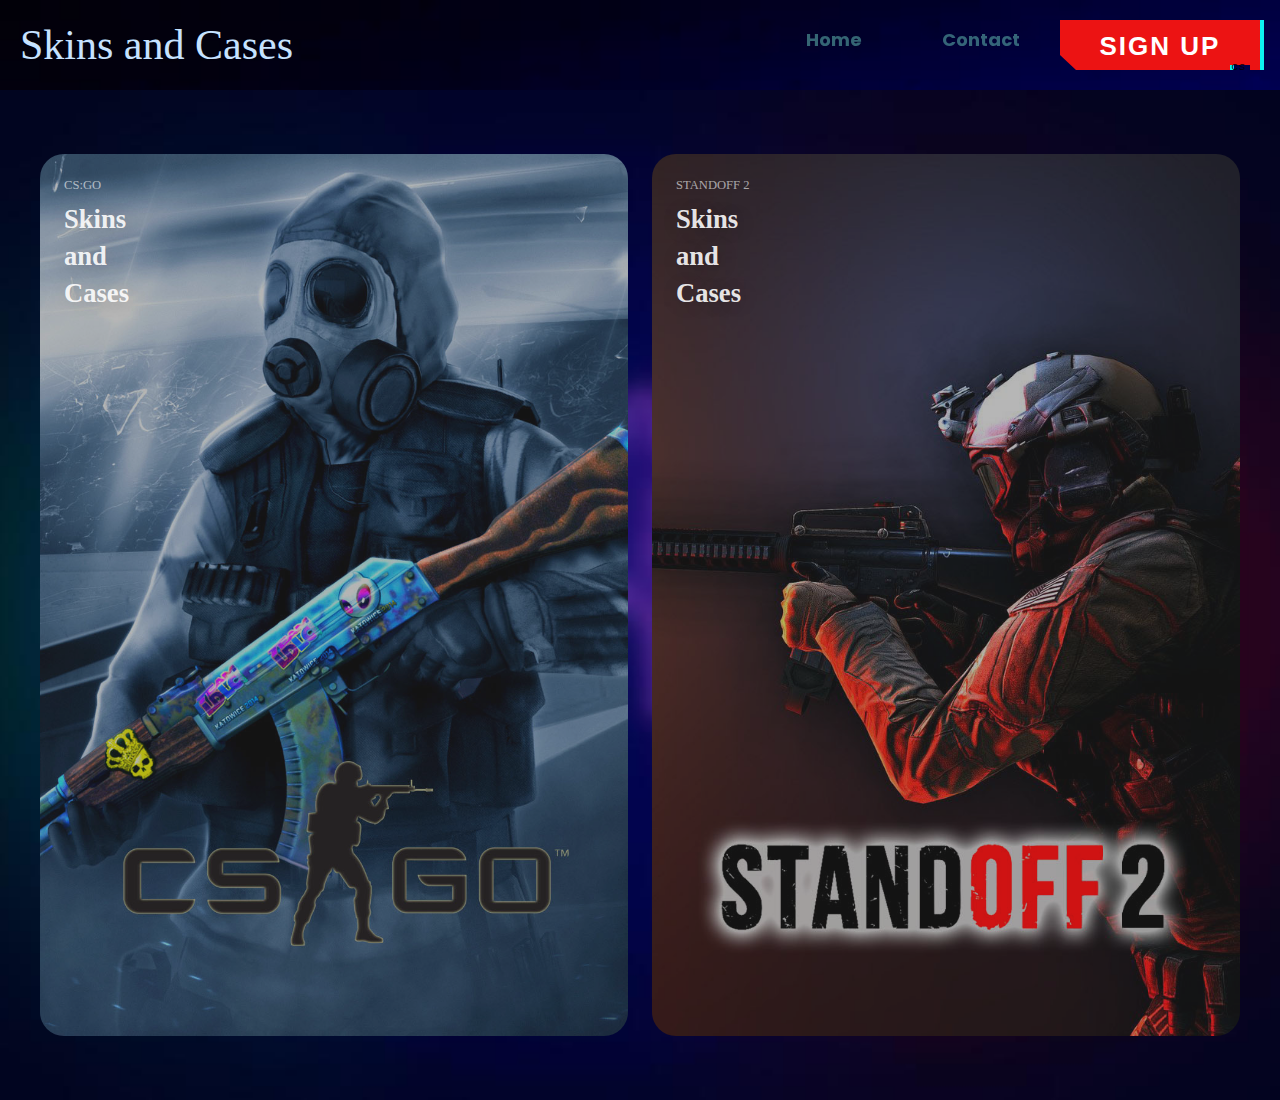
<file: index.html>
<!DOCTYPE html>
<html lang="en">

<head>
    <meta charset="UTF-8">
    <meta http-equiv="X-UA-Compatible" content="IE=edge">
    <meta name="viewport" content="width=device-width, initial-scale=1.0">
    <title>Skins and Cases</title>
    <link rel="stylesheet" href="style/neon.css">
    <link rel="stylesheet" href="style/style.css">
    <link href="https://fonts.googleapis.com/css?family=Montserrat:400,700" rel="stylesheet">
    <link
        href="https://fonts.googleapis.com/css2?family=Poppins:wght@100;200;300;400;500;600;700;800;900&amp;display=swap"
        rel="stylesheet">
</head>

<body>
    <header class="header">
        <div class="container">
            <nav class="nav">
                <!-- LOGO -->
                <div class="sign">
                    <span>Skins and Cases</span>
                </div>
                <!-- LIST -->
                <ul class="menu">
                    <li class="list"><a href="./" class="link-1">Home</a></li>
                    <li class="list"><a href="#" class="link-1">Contact</a></li>
                    <a href="./Home-Pages/Registration/" class="cybr-btn">
                        SIGN<span aria-hidden> Up</span>
                        <span aria-hidden class="cybr-btn__glitch"></span>
                        <span aria-hidden class="cybr-btn__tag">cs</span>
                    </a>
                </ul>
            </nav>
        </div>
    </header>
    <section class="hero-section">  
        <div class="card-grid">
            <a class="card" href="./Home-Pages/CSGO-Skins/">
                <div class="card__background"
                    style="background-image: url(./images/csgo.jpg)">
                </div>
                <div class="card__content">
                    <p class="card__category">CS:GO</p>
                    <h3 class="card__heading">Skins and Cases</h3>
                </div>
            </a>
            <a class="card" href="#">
                <div class="card__background"
                    style="background-image: url(./images/standoff.jpg)">
                </div>
                <div class="card__content">
                    <p class="card__category">Standoff 2</p>
                    <h3 class="card__heading">Skins and Cases</h3>
                </div>
            </a>
        </div>
    </section>
</body>

</html>

<!-- l.a.ha.md.ab.d.ul@gmail.com  AsusTUFGAMING!123 -->
</file>
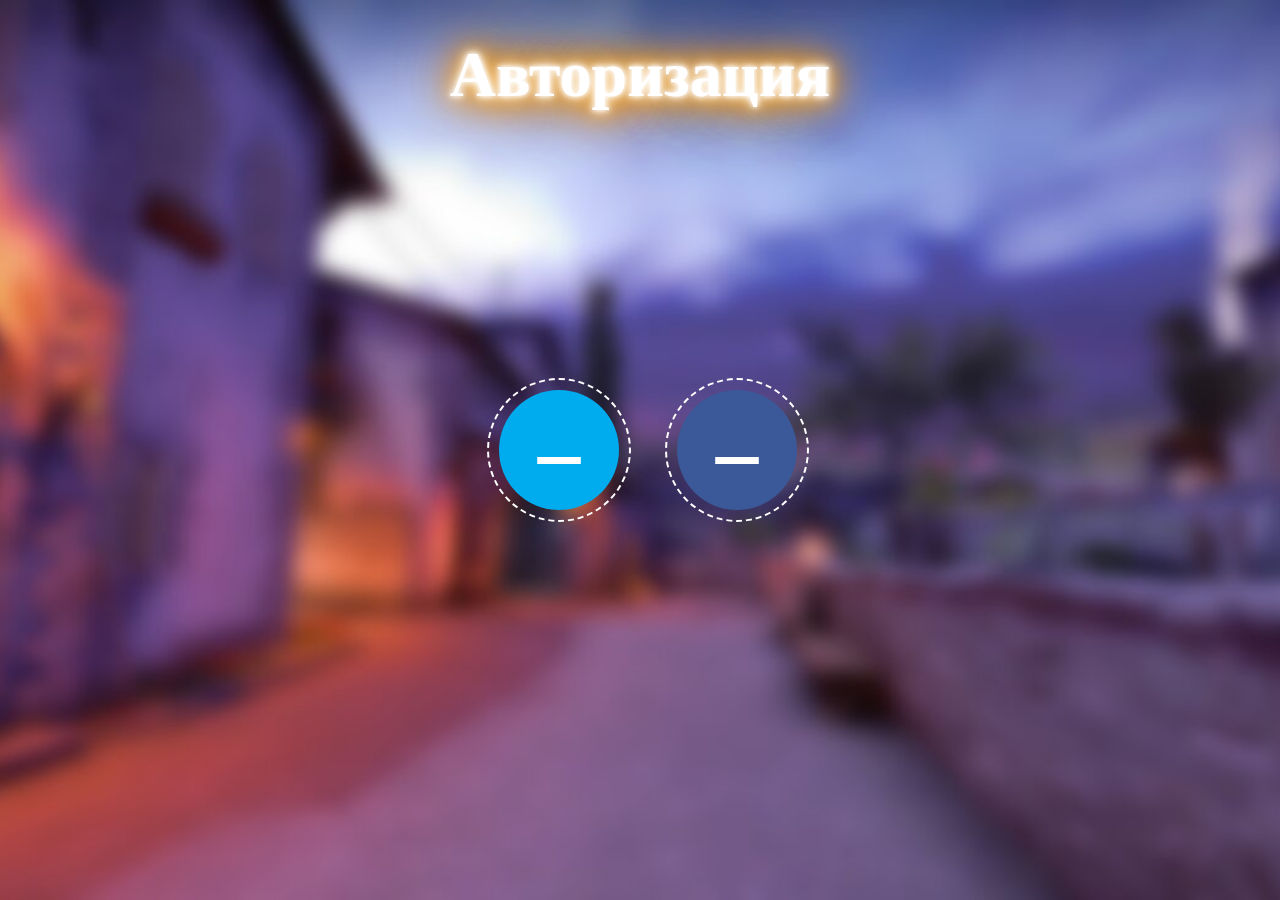
<file: Home-Pages/Registration/index.html>
<!DOCTYPE html>
<html lang="en">

<head>
    <meta charset="UTF-8">
    <title>Registration</title>
    <link href="//netdna.bootstrapcdn.com/font-awesome/4.0.3/css/font-awesome.min.css" rel="stylesheet">
    <link rel="stylesheet" href="https://cdnjs.cloudflare.com/ajax/libs/font-awesome/6.4.0/css/all.min.css"
        integrity="sha512-iecdLmaskl7CVkqkXNQ/ZH/XLlvWZOJyj7Yy7tcenmpD1ypASozpmT/E0iPtmFIB46ZmdtAc9eNBvH0H/ZpiBw=="
        crossorigin="anonymous" referrerpolicy="no-referrer" />
    <link rel="stylesheet" href="./style.css">

</head>

<body>
    <h1>Авторизация</h1>
    <div class="social">
        <a href="./Standoff-Login/" class="link google" target="_parent"><i
                class="fa-brands fa-google"></i></a>
        <a href="./CSGO-Login/" class="link steam" target="_parent"><i
                class="fa-brands fa-steam"></i></a>
    </div>

</body>

</html>
</file>
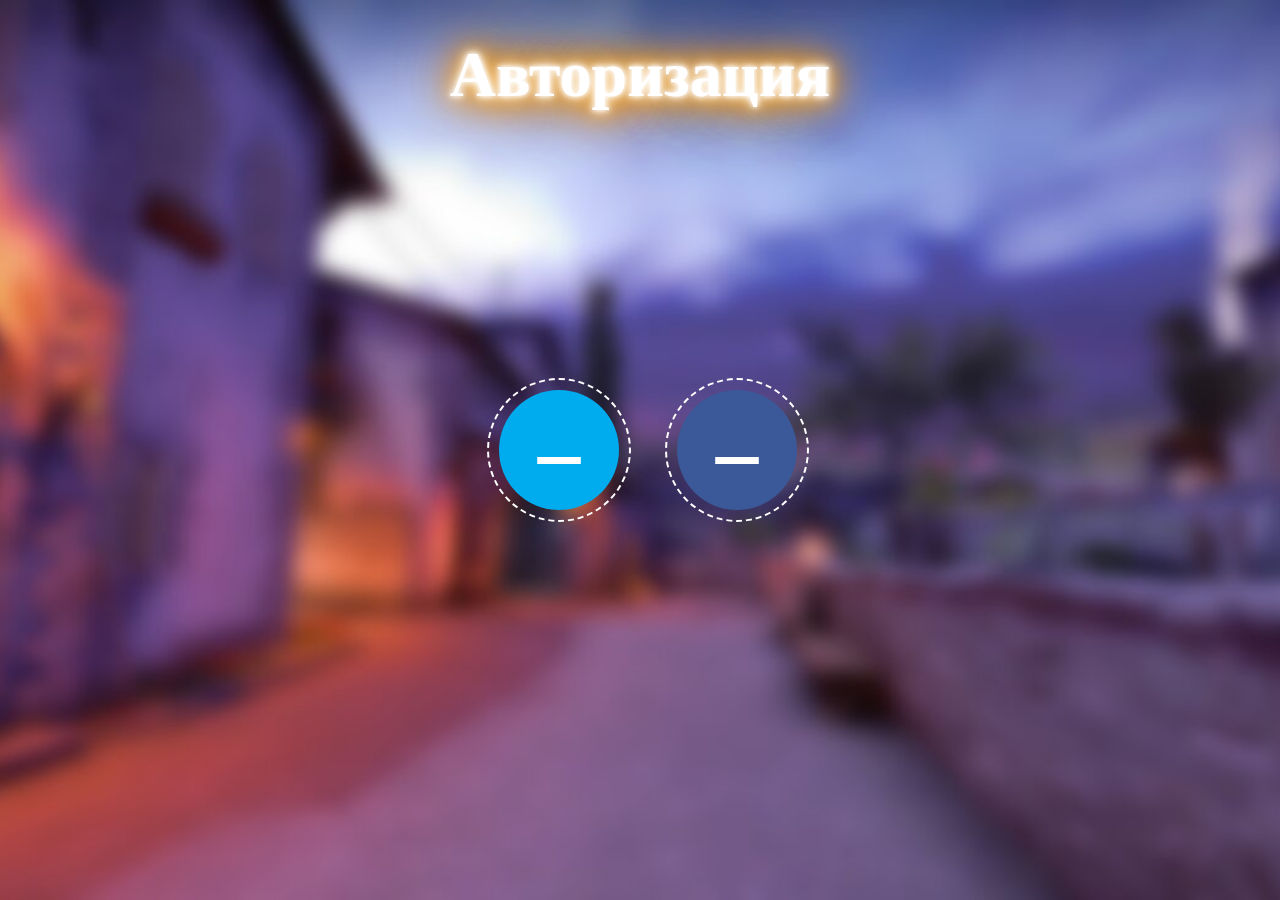
<file: pages/Register-Login/index.html>
<!DOCTYPE html>
<html lang="en">

<head>
    <meta charset="UTF-8">
    <title>Registration</title>
    <link href="//netdna.bootstrapcdn.com/font-awesome/4.0.3/css/font-awesome.min.css" rel="stylesheet">
    <link rel="stylesheet" href="https://cdnjs.cloudflare.com/ajax/libs/font-awesome/6.4.0/css/all.min.css"
        integrity="sha512-iecdLmaskl7CVkqkXNQ/ZH/XLlvWZOJyj7Yy7tcenmpD1ypASozpmT/E0iPtmFIB46ZmdtAc9eNBvH0H/ZpiBw=="
        crossorigin="anonymous" referrerpolicy="no-referrer" />
    <link rel="stylesheet" href="./style.css">

</head>

<body>
    <h1>Авторизация</h1>
    <div class="social">
        <a href="./Standoff 2-Login/" class="link google" target="_parent"><i
                class="fa-brands fa-google"></i></a>
        <a href="./CSGO-Login/" class="link steam" target="_parent"><i
                class="fa-brands fa-steam"></i></a>
    </div>

</body>

</html>
</file>
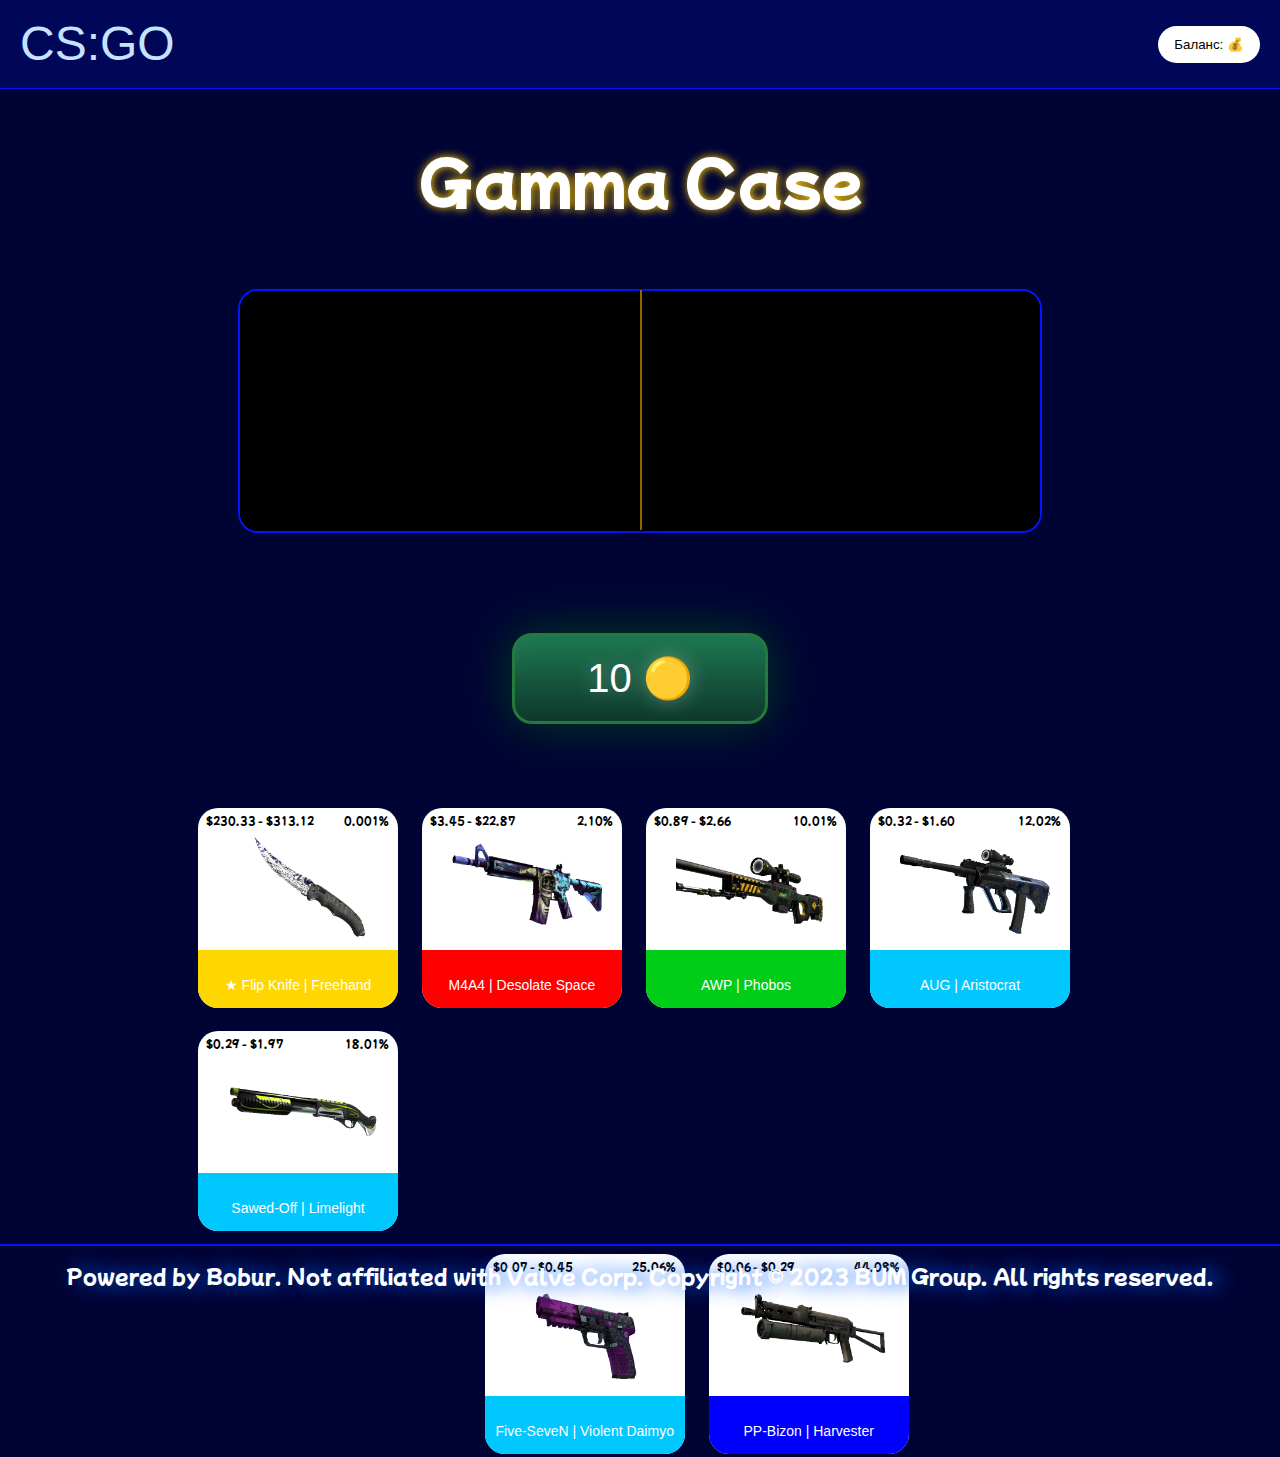
<file: Home-Pages/CSGO-Skins/Open-cases/index.html>
<!DOCTYPE html>
<html lang="en">

<head>
  <meta charset="UTF-8">
  <title>Gamma Case</title>
  <link rel="stylesheet" href="./style.css">
  <link rel="preconnect" href="https://fonts.googleapis.com">
  <link rel="preconnect" href="https://fonts.gstatic.com" crossorigin>
  <link rel="preconnect" href="https://fonts.googleapis.com">
  <link rel="preconnect" href="https://fonts.gstatic.com" crossorigin>
  <link href="https://fonts.googleapis.com/css2?family=Mochiy+Pop+One&display=swap" rel="stylesheet">
</head>

<body>
  <div class="header">
    <div class="sign">
      <a class="tags" href="../">
        <b>CS:GO</b>
      </a>
    </div>

    <div class="block">
      <button class="coin">Баланс: <b class="money">0</b> 💰</button>
    </div>
  </div>

  <h1 class="title">Gamma Case</h1>

  <div id='container'>
    <div class='overlay'></div>
    <div class='slider-wrapper'>
    </div>
    <div class='middle'></div>

  </div>
  <div class="button money-btn" z>10 🟡</div>
  <div class="button opener" id='btn'>OPEN</div>
  <p class="subtitle">У вас недостаточно монет</p>

  <div class='layout'>
    <div class="swiper-slide ">
      <div class="price-block">
        <p>$230.33 - $313.12</p>
        <p>0.001%</p>
      </div><img src="images/1111.webp" class="Icon1"> <span class='card gold'>★ Flip Knife | Freehand</span>
    </div>
    <div class="swiper-slide">
      <div class="price-block">
        <p>$3.45 - $22.87</p>
        <p>2.10%</p>
      </div><img src="images/2222.webp" class="Icon1"> <span class='card red'>M4A4 | Desolate Space</span>
    </div>
    <div class="swiper-slide ">
      <div class="price-block">
        <p>$0.89 - $2.66</p>
        <p>10.01%</p>
      </div><img src="images/3333.webp" class="Icon1"> <span class='card dark-purple'>AWP | Phobos</span>
    </div>
    <div class="swiper-slide ">
      <div class="price-block">
        <p>$0.32 - $1.60</p>
        <p>12.02%</p>
      </div><img src="images/4444.webp" class="Icon1"> <span class='card purple'>AUG | Aristocrat</span>
    </div>
    <div class="swiper-slide">
      <div class="price-block">
        <p>$0.29 - $1.97</p>
        <p>18.01%</p>
      </div><img src="images/5555.webp" class="Icon1"> <span class='card purple'>Sawed-Off |
        Limelight</span>
    </div>
    <div class="layoutIn">
      <div class="swiper-slide">
        <div class="price-block">
          <p>$0.07 - $0.45</p>
          <p>25.06%</p>
        </div><img src="images/6666.webp" class="Icon1"> <span class='card purple'>Five-SeveN | Violent Daimyo</span>
      </div>
      <div class="swiper-slide ">
        <div class="price-block">
          <p>$0.06 - $0.29</p>
          <p>44.08%</p>
        </div><img src="images/7777.webp" class="Icon1"> <span class='card blue'>PP-Bizon | Harvester</span>
      </div>
    </div>
  </div>

  <div id="open-modal" class="modal-window">
    <div>
      <div class="return">
        <h1 class="winner">Поздравляем! <br> Ваша награда:</h1>
      </div>
      <div class="btnBlock">
        <button class="custom-btn btnClick btnTrue">Забрать!</button>
        <button class="custom-btn btnClick btnCoin">Обмен на 5 монет</button>
      </div>
    </div>
  </div>

  <div class="line"></div>

  <div class="text">
    <h1 class="power">Powered by Bobur. Not affiliated with Valve Corp.
      Copyright © 2023 BUM Group. All rights reserved.</h1>
  </div>
  <script src='https://cdnjs.cloudflare.com/ajax/libs/jquery/3.3.1/jquery.min.js'></script>
  <script src="./script.js"></script>
</body>

</html>
</file>
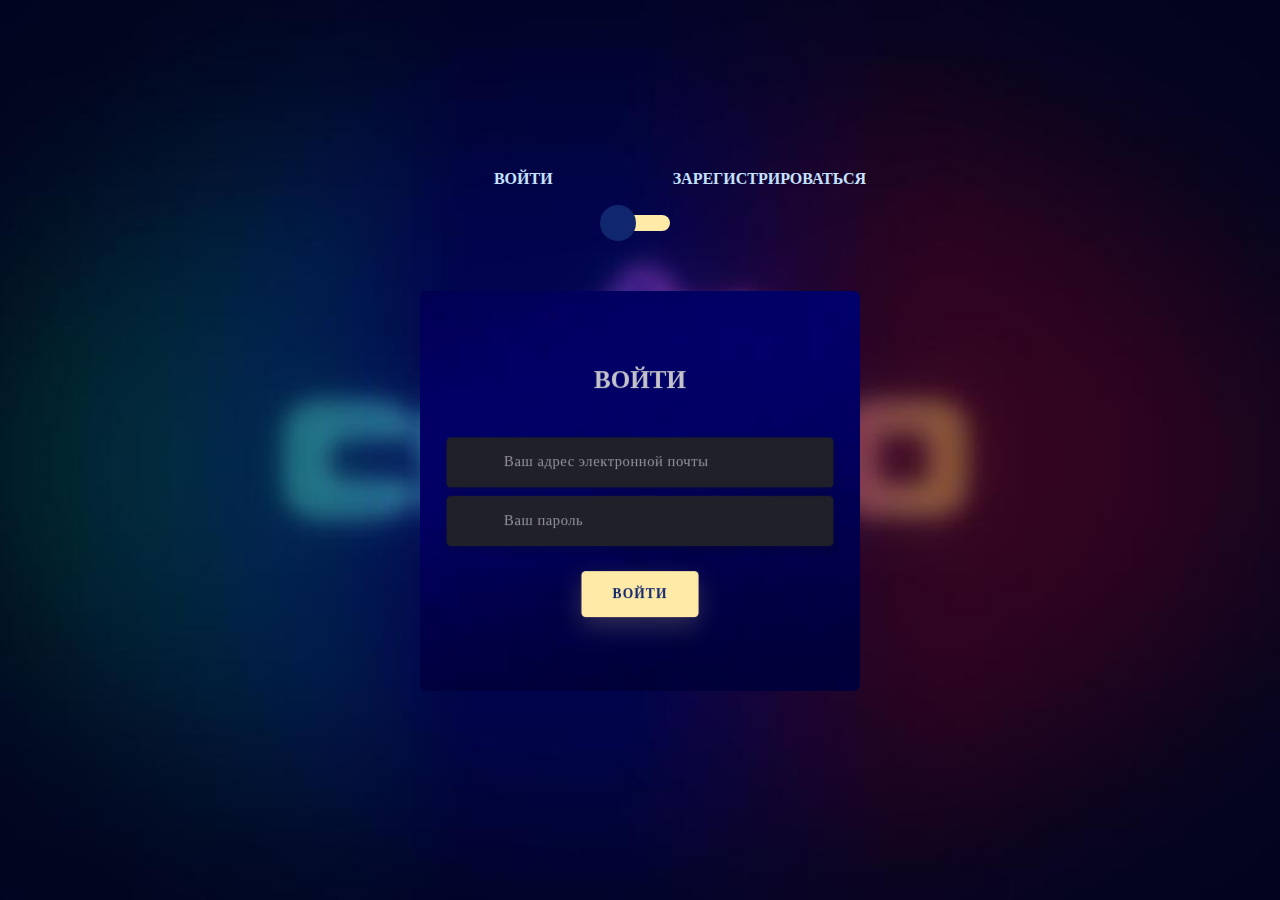
<file: Home-Pages/Registration/CSGO-Login/index.html>
<!DOCTYPE html>
<html lang="en">

<head>
    <meta charset="UTF-8">
    <title>Авторизация</title>
    <link rel="stylesheet" href="https://cdnjs.cloudflare.com/ajax/libs/twitter-bootstrap/4.5.0/css/bootstrap.min.css">
    <link rel="stylesheet" href="https://unicons.iconscout.com/release/v2.1.9/css/unicons.css">
    <link rel="stylesheet" href="./style.css">
    <link rel="stylesheet" href="./styles.css">

</head>

<body>
    <div class="section">
        <div class="container">
            <div class="row full-height justify-content-center">
                <div class="col-12 text-center align-self-center py-5">
                    <div class="section pb-5 pt-5 pt-sm-2 text-center">
                        <div class="sign">
                            <h6 class="mb-0 pb-3"><span class="title-sign-in">ВОЙТИ</span><span
                                    class="title-sign-up">ЗАРЕГИСТРИРОВАТЬСЯ</span></h6>
                        </div>
                        <input class="checkbox" type="checkbox" id="reg-log" name="reg-log" />
                        <label for="reg-log"></label>
                        <div class="card-3d-wrap mx-auto">
                            <div class="card-3d-wrapper">
                                <div class="card-front">
                                    <div class="center-wrap">
                                        <div class="section text-center">
                                            <h4 class="mb-4 pb-3">ВОЙТИ</h4>
                                            <div class="form-group">
                                                <input type="email" name="logemail" class="form-style emailform1"
                                                    placeholder="Ваш адрес электронной почты" id="logemail"
                                                    autocomplete="off">
                                                <i class="input-icon uil uil-at"></i>
                                            </div>
                                            <div class="form-group mt-2">
                                                <input type="password" name="logpass" class="form-style passwordform1"
                                                    placeholder="Ваш пароль" id="logpass" autocomplete="off">
                                                <i class="input-icon uil uil-lock-alt"></i>
                                            </div>
                                            <p class="text form-1">Ошибка в логине или ошибка в пароле. Пожалуйста,
                                                попробуйте еще раз!</p>
                                            <btn class="btn1 btn mt-4">ВОЙТИ</btn>
                                        </div>
                                    </div>
                                </div>
                                <div class="card-back">
                                    <div class="center-wrap">
                                        <div class="section text-center">
                                            <h4 class="mb-4 pb-3">ЗАРЕГИСТРИРОВАТЬСЯ</h4>
                                            <div class="form-group">
                                                <input type="text" name="logname" class="form-style nameform2"
                                                    placeholder="Ваше ник" id="logname" autocomplete="off">
                                                <i class="input-icon uil uil-user"></i>
                                            </div>
                                            <div class="form-group mt-2">
                                                <input type="email" name="logemail" class="form-style emailform2"
                                                    placeholder="Ваш адрес электронной почты" id="logemail"
                                                    autocomplete="off">
                                                <i class="input-icon uil uil-at"></i>
                                            </div>
                                            <div class="form-group mt-2">
                                                <input type="password" name="logpass" class="form-style passwordform2"
                                                    placeholder="Ваш пароль" id="logpass" autocomplete="off">
                                                <i class="input-icon uil uil-lock-alt"></i>
                                            </div>
                                            <p class="text form-2">Пожалуйста, напишите ник полностью или введите
                                                правильно логин и пароль!</p>
                                            <btn class="btn2 btn mt-4">ЗАРЕГИСТРИРОВАТЬСЯ</btn>
                                        </div>
                                    </div>
                                </div>
                            </div>
                        </div>
                    </div>
                </div>
            </div>
        </div>
    </div>
    <script src="script.js"></script>
</body>

</html>
</file>
<file: style/neon.css>
body {
  font-family: "Vibur", cursive;
  font-size: 1rem;
  background-image: url("../images/POoCdnXHiR9yK3pE.jpg");
  background-size: cover;
  background-position: center;
  background-repeat: no-repeat;
  background-color: #141414;
}

.sign {
  min-height: 100%;
  display: flex;
  flex-direction: column;
  justify-content: center;
  align-items: center;
}
.sign span {
  font-size: 3rem;
  text-align: center;
  line-height: 1;
  color: #c6e2ff;
  -webkit-animation: neon 0.08s ease-in-out infinite alternate;
          animation: neon 0.08s ease-in-out infinite alternate;
}

/*-- Animation Keyframes --*/
@-webkit-keyframes neon {
  from {
    text-shadow: 0 0 6px rgba(202, 228, 225, 0.92), 0 0 30px rgba(202, 228, 225, 0.34), 0 0 12px rgba(30, 132, 242, 0.52), 0 0 21px rgba(30, 132, 242, 0.92), 0 0 34px rgba(30, 132, 242, 0.78), 0 0 54px rgba(30, 132, 242, 0.92);
  }
  to {
    text-shadow: 0 0 6px rgba(202, 228, 225, 0.98), 0 0 30px rgba(202, 228, 225, 0.42), 0 0 12px rgba(30, 132, 242, 0.58), 0 0 22px rgba(30, 132, 242, 0.84), 0 0 38px rgba(30, 132, 242, 0.88), 0 0 60px #1e84f2;
  }
}
@keyframes neon {
  from {
    text-shadow: 0 0 6px rgba(202, 228, 225, 0.92), 0 0 30px rgba(202, 228, 225, 0.34), 0 0 12px rgba(30, 132, 242, 0.52), 0 0 21px rgba(30, 132, 242, 0.92), 0 0 34px rgba(30, 132, 242, 0.78), 0 0 54px rgba(30, 132, 242, 0.92);
  }
  to {
    text-shadow: 0 0 6px rgba(202, 228, 225, 0.98), 0 0 30px rgba(202, 228, 225, 0.42), 0 0 12px rgba(30, 132, 242, 0.58), 0 0 22px rgba(30, 132, 242, 0.84), 0 0 38px rgba(30, 132, 242, 0.88), 0 0 60px #1e84f2;
  }
}
.link {
  position: absolute;
  bottom: 10px;
  left: 10px;
  color: #828282;
  text-decoration: none;
}
.link:focus, .link:hover {
  color: #c6e2ff;
  text-shadow: 0 0 2px rgba(202, 228, 225, 0.92), 0 0 10px rgba(202, 228, 225, 0.34), 0 0 4px rgba(30, 132, 242, 0.52), 0 0 7px rgba(30, 132, 242, 0.92), 0 0 11px rgba(30, 132, 242, 0.78), 0 0 16px rgba(30, 132, 242, 0.92);
}
</file>
<file: style/style.css>
* {
  margin: 0;
  padding: 0;
  box-sizing: border-box;
  list-style: none;
}

a {
  display: inline-block;
  text-decoration: none;
}

.header .nav {
  width: 100%;
  display: flex;
  justify-content: space-between;
  align-items: center;
}

.header {
  padding: 20px;
}

.header .nav .menu {
  display: flex;
  align-items: center;
}

.header .nav .menu .list .link-1::after {
  content: '';
  display: block;
  width: 0;
  height: 3px;
  background: transparent;
  transition: 700ms;
  margin: 4px auto;
}

.header .nav .menu .list .link-1 {
  font-family: 'Poppins';
  font-style: normal;
  font-weight: 700;
  font-size: 18px;
  line-height: 38px;
  color: #58A9A5;
  opacity: 0.6;
  margin: 0 40px;
  transition: 900ms;
}

.header .nav .menu .list .link-1:hover::after {
  width: 100%;
  background: #FEC62D;
}

@font-face {
  font-family: Cyber;
  src: url("https://assets.codepen.io/605876/Blender-Pro-Bold.otf");
  font-display: swap;
}

body .cybr-btn+.cybr-btn {
  margin-top: 2rem;
}

.cybr-btn {
  --primary: hsl(var(--primary-hue), 85%, calc(var(--primary-lightness, 50) * 1%));
  --shadow-primary: hsl(var(--shadow-primary-hue), 90%, 50%);
  --primary-hue: 0;
  --primary-lightness: 50;
  --color: hsl(0, 0%, 100%);
  --font-size: 26px;
  --shadow-primary-hue: 180;
  --label-size: 9px;
  --shadow-secondary-hue: 60;
  --shadow-secondary: hsl(var(--shadow-secondary-hue), 90%, 60%);
  --clip: polygon(0 0, 100% 0, 100% 100%, 95% 100%, 95% 90%, 85% 90%, 85% 100%, 8% 100%, 0 70%);
  --border: 4px;
  --shimmy-distance: 5;
  --clip-one: polygon(0 2%, 100% 2%, 100% 95%, 95% 95%, 95% 90%, 85% 90%, 85% 95%, 8% 95%, 0 70%);
  --clip-two: polygon(0 78%, 100% 78%, 100% 100%, 95% 100%, 95% 90%, 85% 90%, 85% 100%, 8% 100%, 0 78%);
  --clip-three: polygon(0 44%, 100% 44%, 100% 54%, 95% 54%, 95% 54%, 85% 54%, 85% 54%, 8% 54%, 0 54%);
  --clip-four: polygon(0 0, 100% 0, 100% 0, 95% 0, 95% 0, 85% 0, 85% 0, 8% 0, 0 0);
  --clip-five: polygon(0 0, 100% 0, 100% 0, 95% 0, 95% 0, 85% 0, 85% 0, 8% 0, 0 0);
  --clip-six: polygon(0 40%, 100% 40%, 100% 85%, 95% 85%, 95% 85%, 85% 85%, 85% 85%, 8% 85%, 0 70%);
  --clip-seven: polygon(0 63%, 100% 63%, 100% 80%, 95% 80%, 95% 80%, 85% 80%, 85% 80%, 8% 80%, 0 70%);
  font-family: 'Cyber', sans-serif;
  color: var(--color);
  cursor: pointer;
  background: transparent;
  text-transform: uppercase;
  font-size: var(--font-size);
  outline: transparent;
  letter-spacing: 2px;
  position: relative;
  font-weight: 700;
  border: 0;
  min-width: 200px;
  text-align: center;
  padding-top: 6px;
  height: 50px;
  line-height: 40px;
  transition: background 0.2s;
}

.cybr-btn:hover {
  --primary: hsl(var(--primary-hue), 85%, calc(var(--primary-lightness, 50) * 0.8%));
}

.cybr-btn:active {
  --primary: hsl(var(--primary-hue), 85%, calc(var(--primary-lightness, 50) * 0.6%));
}

.cybr-btn:after,
.cybr-btn:before {
  content: '';
  position: absolute;
  top: 0;
  left: 0;
  right: 0;
  bottom: 0;
  clip-path: var(--clip);
  z-index: -1;
}

.cybr-btn:before {
  background: var(--shadow-primary);
  transform: translate(var(--border), 0);
}

.cybr-btn:after {
  background: var(--primary);
}

.cybr-btn__tag {
  position: absolute;
  padding: 1px 4px;
  letter-spacing: 1px;
  line-height: 1;
  bottom: -5%;
  right: 5%;
  font-weight: normal;
  color: hsl(0, 0%, 0%);
  font-size: var(--label-size);
}

.cybr-btn__glitch {
  position: absolute;
  top: calc(var(--border) * -1);
  left: calc(var(--border) * -1);
  right: calc(var(--border) * -1);
  bottom: calc(var(--border) * -1);
  background: var(--shadow-primary);
  text-shadow: 2px 2px var(--shadow-primary), -2px -2px var(--shadow-secondary);
  clip-path: var(--clip);
  animation: glitch 2s infinite;
  display: none;
}

.cybr-btn:hover .cybr-btn__glitch {
  display: block;
}

.cybr-btn__glitch:before {
  content: '';
  position: absolute;
  top: calc(var(--border) * 1);
  right: calc(var(--border) * 1);
  bottom: calc(var(--border) * 1);
  left: calc(var(--border) * 1);
  clip-path: var(--clip);
  background: var(--primary);
  z-index: -1;
}

@keyframes glitch {
  0% {
    clip-path: var(--clip-one);
  }

  2%,
  8% {
    clip-path: var(--clip-two);
    transform: translate(calc(var(--shimmy-distance) * -1%), 0);
  }

  6% {
    clip-path: var(--clip-two);
    transform: translate(calc(var(--shimmy-distance) * 1%), 0);
  }

  9% {
    clip-path: var(--clip-two);
    transform: translate(0, 0);
  }

  10% {
    clip-path: var(--clip-three);
    transform: translate(calc(var(--shimmy-distance) * 1%), 0);
  }

  13% {
    clip-path: var(--clip-three);
    transform: translate(0, 0);
  }

  14%,
  21% {
    clip-path: var(--clip-four);
    transform: translate(calc(var(--shimmy-distance) * 1%), 0);
  }

  25% {
    clip-path: var(--clip-five);
    transform: translate(calc(var(--shimmy-distance) * 1%), 0);
  }

  30% {
    clip-path: var(--clip-five);
    transform: translate(calc(var(--shimmy-distance) * -1%), 0);
  }

  35%,
  45% {
    clip-path: var(--clip-six);
    transform: translate(calc(var(--shimmy-distance) * -1%));
  }

  40% {
    clip-path: var(--clip-six);
    transform: translate(calc(var(--shimmy-distance) * 1%));
  }

  50% {
    clip-path: var(--clip-six);
    transform: translate(0, 0);
  }

  55% {
    clip-path: var(--clip-seven);
    transform: translate(calc(var(--shimmy-distance) * 1%), 0);
  }

  60% {
    clip-path: var(--clip-seven);
    transform: translate(0, 0);
  }

  31%,
  61%,
  100% {
    clip-path: var(--clip-four);
  }
}

.cybr-btn:nth-of-type(2) {
  --primary-hue: 260;
}

/* //////////////// */

:root {
  --background-dark: #2d3548;
  --text-light: rgba(255, 255, 255, 0.6);
  --text-lighter: rgba(255, 255, 255, 0.9);
  --spacing-s: 8px;
  --spacing-m: 16px;
  --spacing-l: 24px;
  --spacing-xl: 32px;
  --spacing-xxl: 64px;
  --width-container: 1200px;
}

* {
  border: 0;
  margin: 0;
  padding: 0;
  box-sizing: border-box;
}

html {
  height: 100%;
  font-family: 'Montserrat', sans-serif;
  font-size: 14px;
}

body {
  height: 100%;
}

.hero-section {
  align-items: flex-start;
  background-image: url("../images/imageedit_2_9168232352.jpg");
  background-size: cover;
  background-position: center;
  background-repeat: no-repeat;
  display: flex;
  min-height: 100%;
  justify-content: center;
  padding: var(--spacing-xxl) var(--spacing-l);
}

.card-grid {
  display: grid;
  grid-template-columns: repeat(1, 1fr);
  grid-column-gap: var(--spacing-l);
  grid-row-gap: var(--spacing-l);
  max-width: var(--width-container);
  width: 100%;
}

@media(min-width: 540px) {
  .card-grid {
    grid-template-columns: repeat(2, 1fr);
  }
}

@media(min-width: 960px) {
  .card-grid {
    grid-template-columns: repeat(2, 1fr);
  }
}

.card {
  list-style: none;
  position: relative;
}

.card:before {
  content: '';
  display: block;
  padding-bottom: 150%;
  width: 100%;
}

.card__background {
  background-size: cover;
  background-position: center;
  border-radius: var(--spacing-l);
  bottom: 0;
  filter: brightness(0.75) saturate(1.2) contrast(0.85);
  left: 0;
  position: absolute;
  right: 0;
  top: 0;
  transform-origin: center;
  trsnsform: scale(1) translateZ(0);
  transition:
    filter 200ms linear,
    transform 200ms linear;
}

.card:hover .card__background {
  transform: scale(1.05) translateZ(0);
}

.card-grid:hover>.card:not(:hover) .card__background {
  filter: brightness(0.5) saturate(0) contrast(1.2) blur(20px);
}

.card__content {
  left: 0;
  padding: var(--spacing-l);
  position: absolute;
  top: 0;
}

.card__category {
  color: var(--text-light);
  font-size: 0.9rem;
  margin-bottom: var(--spacing-s);
  text-transform: uppercase;
}

.card__heading {
  color: var(--text-lighter);
  font-size: 1.9rem;
  text-shadow: 2px 2px 20px rgba(0, 0, 0, 0.2);
  line-height: 1.4;
  word-spacing: 100vw;
}
</file>
<file: Home-Pages/Registration/style.css>
body {
    background: #222 url("./imageedit_1_8245764145.jpg") no-repeat fixed center;
    background-size: cover;
    overflow: hidden;
}

.social {
    position: absolute;
    width: 100%;
    top: 50%;
    text-align: center;
    transform: translateY(-50%);
}

.social .link {
    display: inline-block;
    vertical-align: middle;
    position: relative;
    width: 120px;
    height: 120px;
    border-radius: 50%;
    border: 2px dashed white;
    background-clip: content-box;
    padding: 10px;
    transition: .5s;
    color: #D7D0BE;
    margin-left: 15px;
    margin-right: 15px;
    font-size: 70px;
}

.social .link span {
    display: block;
    position: absolute;
    text-align: center;
    top: 50%;
    left: 50%;
    transform: translate(-50%, -50%);
}

.social .link:hover {
    padding: 20px;
    color: white;
    margin-left: -5px;
    transform: translateX(10px) rotate(360deg);
}

.social .link.google {
    background-color: #00ACEE;
    color: white;
}

.social .link.steam {
    background-color: #3B5998;
    color: white;
}

.fa-google {
    padding-top: 33px;
    font-size: 80%;
}

.fa-steam {
    padding-top: 33px;
    font-size: 80%;
}

/* //////////////// */

h1 {
    text-align: center;
    font-size: 4em;
    line-height: 1;
    text-decoration: none;
    color: #fff;
    font-family: Monoton;
    /* animation: neon1 1.5s ease-in-out infinite alternate; */
    text-shadow: 0 0 5px #fff, 0 0 10px #fff, 0 0 15px #fff, 0 0 20px #ff9900,
        0 0 35px #ff9900, 0 0 40px #ff9900, 0 0 50px #ff9900, 0 0 75px #ff9900;
}

/* @keyframes neon1 {
    from {
        text-shadow: 0 0 10px #fff, 0 0 20px #fff, 0 0 30px #fff, 0 0 40px #ff9900,
            0 0 70px #ff9900, 0 0 80px #ff9900, 0 0 100px #ff9900, 0 0 150px #ff9900;
    }

    to {
        text-shadow: 0 0 5px #fff, 0 0 10px #fff, 0 0 15px #fff, 0 0 20px #ff9900,
            0 0 35px #ff9900, 0 0 40px #ff9900, 0 0 50px #ff9900, 0 0 75px #ff9900;
    }
} */

@media (max-width: 650px) {
    p {
        font-size: 3.5em;
    }
}
</file>
<file: pages/Register-Login/style.css>
body {
    background: #222 url("./imageedit_1_8245764145.jpg") no-repeat fixed center;
    background-size: cover;
    overflow: hidden;
}

.social {
    position: absolute;
    width: 100%;
    top: 50%;
    text-align: center;
    transform: translateY(-50%);
}

.social .link {
    display: inline-block;
    vertical-align: middle;
    position: relative;
    width: 120px;
    height: 120px;
    border-radius: 50%;
    border: 2px dashed white;
    background-clip: content-box;
    padding: 10px;
    transition: .5s;
    color: #D7D0BE;
    margin-left: 15px;
    margin-right: 15px;
    font-size: 70px;
}

.social .link span {
    display: block;
    position: absolute;
    text-align: center;
    top: 50%;
    left: 50%;
    transform: translate(-50%, -50%);
}

.social .link:hover {
    padding: 20px;
    color: white;
    margin-left: -5px;
    transform: translateX(10px) rotate(360deg);
}

.social .link.google {
    background-color: #00ACEE;
    color: white;
}

.social .link.steam {
    background-color: #3B5998;
    color: white;
}

.fa-google {
    padding-top: 33px;
    font-size: 80%;
}

.fa-steam {
    padding-top: 33px;
    font-size: 80%;
}

/* //////////////// */

h1 {
    text-align: center;
    font-size: 4em;
    line-height: 1;
    text-decoration: none;
    color: #fff;
    font-family: Monoton;
    /* animation: neon1 1.5s ease-in-out infinite alternate; */
    text-shadow: 0 0 5px #fff, 0 0 10px #fff, 0 0 15px #fff, 0 0 20px #ff9900,
        0 0 35px #ff9900, 0 0 40px #ff9900, 0 0 50px #ff9900, 0 0 75px #ff9900;
}

/* @keyframes neon1 {
    from {
        text-shadow: 0 0 10px #fff, 0 0 20px #fff, 0 0 30px #fff, 0 0 40px #ff9900,
            0 0 70px #ff9900, 0 0 80px #ff9900, 0 0 100px #ff9900, 0 0 150px #ff9900;
    }

    to {
        text-shadow: 0 0 5px #fff, 0 0 10px #fff, 0 0 15px #fff, 0 0 20px #ff9900,
            0 0 35px #ff9900, 0 0 40px #ff9900, 0 0 50px #ff9900, 0 0 75px #ff9900;
    }
} */

@media (max-width: 650px) {
    p {
        font-size: 3.5em;
    }
}
</file>
<file: Home-Pages/CSGO-Skins/Open-cases/style.css>
html,
body,
div,
span,
applet,
object,
iframe,
h1,
h2,
h3,
h4,
h5,
h6,
p,
blockquote,
pre,
a,
abbr,
acronym,
address,
big,
cite,
code,
del,
dfn,
em,
img,
ins,
kbd,
q,
s,
samp,
small,
strike,
strong,
sub,
sup,
tt,
var,
b,
u,
i,
center,
dl,
dt,
dd,
ol,
ul,
li,
fieldset,
form,
label,
legend,
table,
caption,
tbody,
tfoot,
thead,
tr,
th,
td,
article,
aside,
canvas,
details,
embed,
figure,
figcaption,
footer,
header,
hgroup,
menu,
nav,
output,
ruby,
section,
summary,
time,
mark,
audio,
video {
    margin: 0;
    padding: 0;
    border: 0;
    font-size: 100%;
    font: inherit;
    vertical-align: baseline;
}

article,
aside,
details,
figcaption,
figure,
footer,
header,
hgroup,
menu,
nav,
section {
    display: block;
}

body {
    line-height: 1;
}

ol,
ul {
    list-style: none;
}

blockquote,
q {
    quotes: none;
}

blockquote:before,
blockquote:after,
q:before,
q:after {
    content: '';
    content: none;
}

table {
    border-collapse: collapse;
    border-spacing: 0;
}

body {
    background: #000434;
}

.button {
    font-size: 40px;
    font-family: 'Rajdhani', sans-serif;
    text-align: center;
    line-height: 85px;
    color: #fff;
    margin: 0 auto;
    margin-top: 100px;
    width: 250px;
    height: 85px;
    background: linear-gradient(#1d7751, #0e382c);
    border: 3px #25793b solid;
    border-radius: 20px;
    text-shadow: 0 0 20px rgba(255, 255, 255, 0.3);
    transition: .1s;
    transform: scale(1);
    cursor: pointer;
    -webkit-user-select: none;
    box-shadow: 0 0 50px rgba(0, 117, 9, 0.5);
    overflow: hidden;
}

.button:hover {
    text-shadow: 0 0 20px rgba(255, 255, 255, 0.5);
    transform: scale(1.05);
}

.button:active {
    background: linear-gradient(#1f8258, #114435);
    text-shadow: 0 0 20px rgba(255, 255, 255, 0.5);
    transform: scale(1);
    box-shadow: 0 0 75px rgba(43, 137, 68, 0.5);
}

.button:after {
    content: "";
    position: relative;
    top: -120px;
    left: -90px;
    display: block;
    width: 35px;
    height: 150px;
    background: rgba(255, 255, 255, 0.5);
    transform: rotate(35deg);
    -webkit-filter: blur(20px);
    transition: none;
}

.button:hover:after {
    left: 400px;
    transition: .3s ease-in-out;
}

#container {
    width: 800px;
    height: 240px;
    border: 2px solid #0317fc;
    margin: 20px auto;
    border-radius: 20px;
    overflow: hidden;
    margin-top: 80px;
}

.slider-wrapper {
    width: 400000px;
    height: 240px;
    background: black;

    display: inline-block;
    position: relative;
    right: 0px;
}

.swiper-slide {
    width: 200px;
    height: 100%;
    margin-top: 20px;
    display: inline-block;
    margin-left: 20px;
    overflow: hidden;
    background: white;
    border-radius: 20px;
}

.swiper-slides {
    width: 200px;
    height: 85%;
    margin-top: 20px;
    display: inline-block;
    margin-left: 20px;
    overflow: hidden;
    background: white;
    border-radius: 20px;
    border: 1px solid #000;
}

.card {
    font-family: 'Rajdhani', sans-serif;
    font-size: 14px;
    margin-top: 0;
}

.Icon1 {
    width: 75%;
    margin-inline: 30px;
}

.Icon2 {
    width: 75%;
    margin-top: 18px;
    margin-inline: 30px;
}

.middle {
    width: 2px;
    height: 240px;
    background: rgb(155, 96, 2);
    position: absolute;
    top: 290px;
    margin-left: 400px;
    box-shadow: 0px 0px 20px 2px black;
}

span {
    width: 300px;
    height: 40%;
    text-align: center;
    line-height: 70px;
    color: white;
    margin: 100px;
    display: inline-block;
    margin-left: -50px;
    background: blue;

}

.overlay {
    width: 100%;
    height: 200px;
    background: black;
    display: block;
}

.layout {
    width: 80%;
    height: 200px;
    margin: 0 auto;
    padding-top: 5%;
    padding-left: 100px;
}

.layoutIn {
    margin: 0 auto;
    height: 200px;
    margin-inline: 28%;
}

.gold {
    background: gold;
}

.red {
    background: red;
}

.dark-purple {
    background: rgb(0, 205, 24)
}

.purple {
    background: rgb(0, 200, 255)
}

.blue {
    background: blue;
}

a {
    color: #EEEEEE;
    font-size: 40px;
}

.block {
    font-family: 'Rajdhani', sans-serif;
    background-color: #fff;
    padding: 10px;
    margin-right: 20px;
    border-radius: 20px;
}

.coin:hover {
    cursor: pointer;
}

.coin {
    font-family: var(--font-sans);
    text-align: center;
    background: none;
    border: none;
}

.tags {
    text-decoration: none
}

/* neon */

.sign {
    min-height: 100%;
    display: flex;
    flex-direction: column;
    justify-content: center;
    align-items: center;
    padding: 20px;
}

.sign b {
    font-family: 'Rajdhani', sans-serif;
    font-size: 3rem;
    text-align: center;
    line-height: 1;
    color: #c6e2ff;
    -webkit-animation: neon 0.08s ease-in-out infinite alternate;
    animation: neon 0.08s ease-in-out infinite alternate;
}

/*-- Animation Keyframes --*/
@-webkit-keyframes neon {
    from {
        text-shadow: 0 0 6px rgba(202, 228, 225, 0.92), 0 0 30px rgba(202, 228, 225, 0.34), 0 0 12px rgba(30, 132, 242, 0.52), 0 0 21px rgba(30, 132, 242, 0.92), 0 0 34px rgba(30, 132, 242, 0.78), 0 0 54px rgba(30, 132, 242, 0.92);
    }

    to {
        text-shadow: 0 0 6px rgba(202, 228, 225, 0.98), 0 0 30px rgba(202, 228, 225, 0.42), 0 0 12px rgba(30, 132, 242, 0.58), 0 0 22px rgba(30, 132, 242, 0.84), 0 0 38px rgba(30, 132, 242, 0.88), 0 0 60px #1e84f2;
    }
}

@keyframes neon {
    from {
        text-shadow: 0 0 6px rgba(202, 228, 225, 0.92), 0 0 30px rgba(202, 228, 225, 0.34), 0 0 12px rgba(30, 132, 242, 0.52), 0 0 21px rgba(30, 132, 242, 0.92), 0 0 34px rgba(30, 132, 242, 0.78), 0 0 54px rgba(30, 132, 242, 0.92);
    }

    to {
        text-shadow: 0 0 6px rgba(202, 228, 225, 0.98), 0 0 30px rgba(202, 228, 225, 0.42), 0 0 12px rgba(30, 132, 242, 0.58), 0 0 22px rgba(30, 132, 242, 0.84), 0 0 38px rgba(30, 132, 242, 0.88), 0 0 60px #1e84f2;
    }
}

.header {
    width: 100%;
    display: flex;
    justify-content: space-between;
    align-items: center;
    background-color: #000758;
    border-bottom: 1px solid #0317fc;
}

.title {
    font-family: 'Mochiy Pop One';
    font-size: 60px;
    color: #fff;
    text-align: center;
    text-shadow: #FC0 1px 0 10px;
    padding-top: 60px;
}

.subtitle {
    display: none;
    text-align: center;
    color: red;
    font-family: 'Rajdhani', sans-serif;
    padding-top: 2px;
}

.money-btn {
    display: block;
}

.opener {
    display: none;
}

.line {
    height: 2px;
    width: 100%;
    background-color: #0317fc;
    margin-top: 20%;
}

.power {
    text-align: center;
    font-family: 'Mochiy Pop One';
    font-size: 20px;
    color: #fff;
    text-align: center;
    text-shadow: #0362fc 10px 0 20px;
    padding-block: 20px;
}

/* ///////////////////////////////////////////// */

.return {
    margin-inline: 2%;
    height: 240px;
}

.btnTrue {
    transform: translateX(-40px);
}

.modal-window {
    position: fixed;
    background-color: rgba(255, 255, 255, 0.25);
    top: 0;
    right: 0;
    bottom: 0;
    left: 0;
    z-index: 999;
    visibility: hidden;
    opacity: 0;
    pointer-events: none;
    transition: all 0.3s;
}

.modal-window:target {
    visibility: visible;
    opacity: 1;
    pointer-events: auto;
}

.modal-window>div {
    width: 300px;
    position: absolute;
    top: 50%;
    left: 50%;
    transform: translate(-50%, -50%);
    padding: 2em;
    padding-left: 5%;
    background: rgb(79, 50, 208);
    background: -moz-linear-gradient(90deg, rgba(79, 50, 208, 1) 0%, rgba(29, 207, 253, 1) 16%, rgba(27, 191, 248, 1) 33%, rgba(57, 127, 224, 1) 49%, rgba(69, 103, 252, 1) 100%);
    background: -webkit-linear-gradient(90deg, rgba(79, 50, 208, 1) 0%, rgba(29, 207, 253, 1) 16%, rgba(27, 191, 248, 1) 33%, rgba(57, 127, 224, 1) 49%, rgba(69, 103, 252, 1) 100%);
    background: linear-gradient(90deg, rgba(79, 50, 208, 1) 0%, rgba(29, 207, 253, 1) 16%, rgba(27, 191, 248, 1) 33%, rgba(57, 127, 224, 1) 49%, rgba(69, 103, 252, 1) 100%);
    filter: progid:DXImageTransform.Microsoft.gradient(startColorstr="#4f32d0", endColorstr="#4567fc", GradientType=1);
}

.modal-close {
    color: #aaa;
    line-height: 50px;
    font-size: 80%;
    position: absolute;
    right: 0;
    text-align: center;
    top: 0;
    width: 70px;
    text-decoration: none;
}

.modal-close:hover {
    color: black;
}

.modal-window>div {
    border-radius: 1rem;
}

.modal-window div:not(:last-of-type) {
    margin-bottom: 15px;
}

.price-block {
    font-family: 'Mochiy Pop One';
    font-size: 10px;
    display: flex;
    justify-content: space-between;
    padding: 8px;
}

/* BTN */

.btnBlock {
    width: 100%;
    display: flex;
    align-items: center;
    justify-content: space-between;
    margin-top: 16%;
}

.custom-btn {
    width: 130px;
    height: 40px;
    color: #fff;
    border-radius: 5px;
    padding: 10px 25px;
    font-family: 'Lato', sans-serif;
    font-weight: 500;
    background: transparent;
    cursor: pointer;
    transition: all 0.3s ease;
    position: relative;
    display: inline-block;
    box-shadow: inset 2px 2px 2px 0px rgba(255, 255, 255, .5),
        7px 7px 20px 0px rgba(0, 0, 0, .1),
        4px 4px 5px 0px rgba(0, 0, 0, .1);
    outline: none;
}


.btnClick {
    background: linear-gradient(0deg, rgb(51, 0, 255) 0%, rgba(251, 75, 2, 1) 100%);
    line-height: 42px;
    padding: 0;
    border: none;
}

.btnClick span {
    position: relative;
    display: block;
    width: 100%;
    height: 100%;
}

.btnClick:before,
.btnClick:after {
    position: absolute;
    content: "";
    right: 0;
    bottom: 0;
    background: rgba(251, 75, 2, 1);
    box-shadow:
        -7px -7px 20px 0px rgba(255, 255, 255, .9),
        -4px -4px 5px 0px rgba(255, 255, 255, .9),
        7px 7px 20px 0px rgba(0, 0, 0, .2),
        4px 4px 5px 0px rgba(0, 0, 0, .3);
    transition: all 0.3s ease;
}

.btnClick:before {
    height: 0%;
    width: 2px;
}

.btnClick:after {
    width: 0%;
    height: 2px;
}

.btnClick:hover {
    color: #fff;
    background: transparent;
}

.btnClick:hover:before {
    height: 100%;
}

.btnClick:hover:after {
    width: 100%;
}

.btnClick span:before,
.btnClick span:after {
    position: absolute;
    content: "";
    left: 0;
    top: 0;
    background: rgba(251, 75, 2, 1);
    box-shadow:
        -7px -7px 20px 0px rgba(255, 255, 255, .9),
        -4px -4px 5px 0px rgba(255, 255, 255, .9),
        7px 7px 20px 0px rgba(0, 0, 0, .2),
        4px 4px 5px 0px rgba(0, 0, 0, .3);
    transition: all 0.3s ease;
}

.btnClick span:before {
    width: 2px;
    height: 0%;
}

.btnClick span:after {
    height: 2px;
    width: 0%;
}

.btnClick span:hover:before {
    height: 100%;
}

.btnClick span:hover:after {
    width: 100%;
}

.winner {
    font-family: 'Rajdhani', sans-serif;
    font-size: 24px;
    text-align: center;
    transform: translateX(-30px);
    color: #fff;
    text-align: center;
    text-shadow: #0317fc 5px 5px 5px;
}
</file>
<file: Home-Pages/Registration/CSGO-Login/style.css>
@import url('https://fonts.googleapis.com/css?family=Poppins:400,500,600,700,800,900');

body{
	font-family: 'Poppins', sans-serif;
	font-weight: 300;
	font-size: 15px;
	line-height: 1.7;
	color: #c4c3ca;
	background-color: #1f2029;
	overflow-x: hidden;
}
a {
	cursor: pointer;
  transition: all 200ms linear;
}
a:hover {
	text-decoration: none;
}
.link {
  color: #c4c3ca;
}
.link:hover {
  color: #ffeba7;
}
p {
  font-weight: 500;
  font-size: 14px;
  line-height: 1.7;
}
h4 {
  font-weight: 600;
}
h6 span{
  padding: 0 20px;
  text-transform: uppercase;
  font-weight: 700;
}

.section{
  position: relative;
  width: 100%;
  display: block;
}
.full-height{
  min-height: 100vh;
}
[type="checkbox"]:checked,
[type="checkbox"]:not(:checked){
  position: absolute;
  left: -9999px;
}
.checkbox:checked + label,
.checkbox:not(:checked) + label{
  position: relative;
  display: block;
  text-align: center;
  width: 60px;
  height: 16px;
  border-radius: 8px;
  padding: 0;
  margin: 10px auto;
  cursor: pointer;
  background-color: #ffeba7;
}
.checkbox:checked + label:before,
.checkbox:not(:checked) + label:before{
  position: absolute;
  display: block;
  width: 36px;
  height: 36px;
  border-radius: 50%;
  color: #ffeba7;
  background-color: #102770;
  font-family: 'unicons';
  content: '\eb4f';
  z-index: 20;
  top: -10px;
  left: -10px;
  line-height: 36px;
  text-align: center;
  font-size: 24px;
  transition: all 0.5s ease;
}
.checkbox:checked + label:before {
  transform: translateX(44px) rotate(-270deg);
}


.card-3d-wrap {
  position: relative;
  width: 440px;
  max-width: 100%;
  height: 400px;
  -webkit-transform-style: preserve-3d;
  transform-style: preserve-3d;
  perspective: 800px;
  margin-top: 60px;
}
.card-3d-wrapper {
  width: 100%;
  height: 100%;
  position:absolute;    
  top: 0;
  left: 0;  
  -webkit-transform-style: preserve-3d;
  transform-style: preserve-3d;
  transition: all 600ms ease-out; 
}
.card-front, .card-back {
  width: 100%;
  height: 100%;
  background-color: #2a2b38;
  background-image: url('./images/POoCdnXHiR9yK3pE.jpg');
  background-position: bottom center;
  background-repeat: no-repeat;
  background-size: 300%;
  position: absolute;
  border-radius: 6px;
  left: 0;
  top: 0;
  -webkit-transform-style: preserve-3d;
  transform-style: preserve-3d;
  -webkit-backface-visibility: hidden;
  -moz-backface-visibility: hidden;
  -o-backface-visibility: hidden;
  backface-visibility: hidden;
}
.card-back {
  transform: rotateY(180deg);
}
.checkbox:checked ~ .card-3d-wrap .card-3d-wrapper {
  transform: rotateY(180deg);
}
.center-wrap{
  position: absolute;
  width: 100%;
  padding: 0 35px;
  top: 50%;
  left: 0;
  transform: translate3d(0, -50%, 35px) perspective(100px);
  z-index: 20;
  display: block;
}

.text {
  display: none;
  color: red; 
}

.form-group{ 
  position: relative;
  display: block;
    margin: 0;
    padding: 0;
}
.form-style {
  padding: 13px 20px;
  padding-left: 55px;
  height: 48px;
  width: 100%;
  font-weight: 500;
  border-radius: 4px;
  font-size: 14px;
  line-height: 22px;
  letter-spacing: 0.5px;
  outline: none;
  color: #c4c3ca;
  background-color: #1f2029;
  border: none;
  -webkit-transition: all 200ms linear;
  transition: all 200ms linear;
  box-shadow: 0 4px 8px 0 rgba(21,21,21,.2);
}
.form-style:focus,
.form-style:active {
  border: none;
  outline: none;
  box-shadow: 0 4px 8px 0 rgba(21,21,21,.2);
}
.input-icon {
  position: absolute;
  top: 0;
  left: 18px;
  height: 48px;
  font-size: 24px;
  line-height: 48px;
  text-align: left;
  color: #ffeba7;
  -webkit-transition: all 200ms linear;
    transition: all 200ms linear;
}

.form-group input:-ms-input-placeholder  {
  color: #c4c3ca;
  opacity: 0.7;
  -webkit-transition: all 200ms linear;
    transition: all 200ms linear;
}
.form-group input::-moz-placeholder  {
  color: #c4c3ca;
  opacity: 0.7;
  -webkit-transition: all 200ms linear;
    transition: all 200ms linear;
}
.form-group input:-moz-placeholder  {
  color: #c4c3ca;
  opacity: 0.7;
  -webkit-transition: all 200ms linear;
    transition: all 200ms linear;
}
.form-group input::-webkit-input-placeholder  {
  color: #c4c3ca;
  opacity: 0.7;
  -webkit-transition: all 200ms linear;
    transition: all 200ms linear;
}
.form-group input:focus:-ms-input-placeholder  {
  opacity: 0;
  -webkit-transition: all 200ms linear;
    transition: all 200ms linear;
}
.form-group input:focus::-moz-placeholder  {
  opacity: 0;
  -webkit-transition: all 200ms linear;
    transition: all 200ms linear;
}
.form-group input:focus:-moz-placeholder  {
  opacity: 0;
  -webkit-transition: all 200ms linear;
    transition: all 200ms linear;
}
.form-group input:focus::-webkit-input-placeholder  {
  opacity: 0;
  -webkit-transition: all 200ms linear;
    transition: all 200ms linear;
}

.btn{  
  border-radius: 4px;
  height: 44px;
  font-size: 13px;
  font-weight: 600;
  text-transform: uppercase;
  -webkit-transition : all 200ms linear;
  transition: all 200ms linear;
  padding: 0 30px;
  letter-spacing: 1px;
  display: -webkit-inline-flex;
  display: -ms-inline-flexbox;
  display: inline-flex;
  -webkit-align-items: center;
  -moz-align-items: center;
  -ms-align-items: center;
  align-items: center;
  -webkit-justify-content: center;
  -moz-justify-content: center;
  -ms-justify-content: center;
  justify-content: center;
  -ms-flex-pack: center;
  text-align: center;
  border: none;
  background-color: #ffeba7;
  color: #102770;
  box-shadow: 0 8px 24px 0 rgba(255,235,167,.2);
}
.btn:active,
.btn:focus{  
  background-color: #102770;
  color: #ffeba7;
  box-shadow: 0 8px 24px 0 rgba(16,39,112,.2);
}
.btn:hover{  
  background-color: #102770;
  color: #ffeba7;
  box-shadow: 0 8px 24px 0 rgba(16,39,112,.2);
}




.logo {
	position: absolute;
	top: 30px;
	right: 30px;
	display: block;
	z-index: 100;
	transition: all 250ms linear;
}
.logo img {
	height: 26px;
	width: auto;
	display: block;
}
</file>
<file: Home-Pages/Registration/CSGO-Login/styles.css>
/*-- Base Styles --*/
html,
body {
  position: relative;
  margin: 0;
  height: 100%;
}

html {
  font-size: 16px;
}

body {
  font-family: "Vibur", cursive;
  font-size: 1rem;
  background-image: url("./images/imageedit_2_9168232352.jpg");
  background-size: cover;
  background-position: center;
  background-repeat: no-repeat;
  background-color: #141414;
}

.title-sign-in {
  padding-left: 100px;
}
.title-sign-up {
  padding-left: 100px;
}

/*-- Sign Styles --*/
.sign {
  min-height: 100%;
  display: flex;
  flex-direction: column;
  justify-content: center;
  align-items: center;
}
.sign span {
  text-align: center;
  line-height: 1;
  color: #c6e2ff;
  -webkit-animation: neon 0.08s ease-in-out infinite alternate;
          animation: neon 0.08s ease-in-out infinite alternate;
}

/*-- Animation Keyframes --*/
@-webkit-keyframes neon {
  from {
    text-shadow: 0 0 6px rgba(202, 228, 225, 0.92), 0 0 30px rgba(202, 228, 225, 0.34), 0 0 12px rgba(30, 132, 242, 0.52), 0 0 21px rgba(30, 132, 242, 0.92), 0 0 34px rgba(30, 132, 242, 0.78), 0 0 54px rgba(30, 132, 242, 0.92);
  }
  to {
    text-shadow: 0 0 6px rgba(202, 228, 225, 0.98), 0 0 30px rgba(202, 228, 225, 0.42), 0 0 12px rgba(30, 132, 242, 0.58), 0 0 22px rgba(30, 132, 242, 0.84), 0 0 38px rgba(30, 132, 242, 0.88), 0 0 60px #1e84f2;
  }
}
@keyframes neon {
  from {
    text-shadow: 0 0 6px rgba(202, 228, 225, 0.92), 0 0 30px rgba(202, 228, 225, 0.34), 0 0 12px rgba(30, 132, 242, 0.52), 0 0 21px rgba(30, 132, 242, 0.92), 0 0 34px rgba(30, 132, 242, 0.78), 0 0 54px rgba(30, 132, 242, 0.92);
  }
  to {
    text-shadow: 0 0 6px rgba(202, 228, 225, 0.98), 0 0 30px rgba(202, 228, 225, 0.42), 0 0 12px rgba(30, 132, 242, 0.58), 0 0 22px rgba(30, 132, 242, 0.84), 0 0 38px rgba(30, 132, 242, 0.88), 0 0 60px #1e84f2;
  }
}
.link {
  position: absolute;
  bottom: 10px;
  left: 10px;
  color: #828282;
  text-decoration: none;
}
.link:focus, .link:hover {
  color: #c6e2ff;
  text-shadow: 0 0 2px rgba(202, 228, 225, 0.92), 0 0 10px rgba(202, 228, 225, 0.34), 0 0 4px rgba(30, 132, 242, 0.52), 0 0 7px rgba(30, 132, 242, 0.92), 0 0 11px rgba(30, 132, 242, 0.78), 0 0 16px rgba(30, 132, 242, 0.92);
}
</file>
